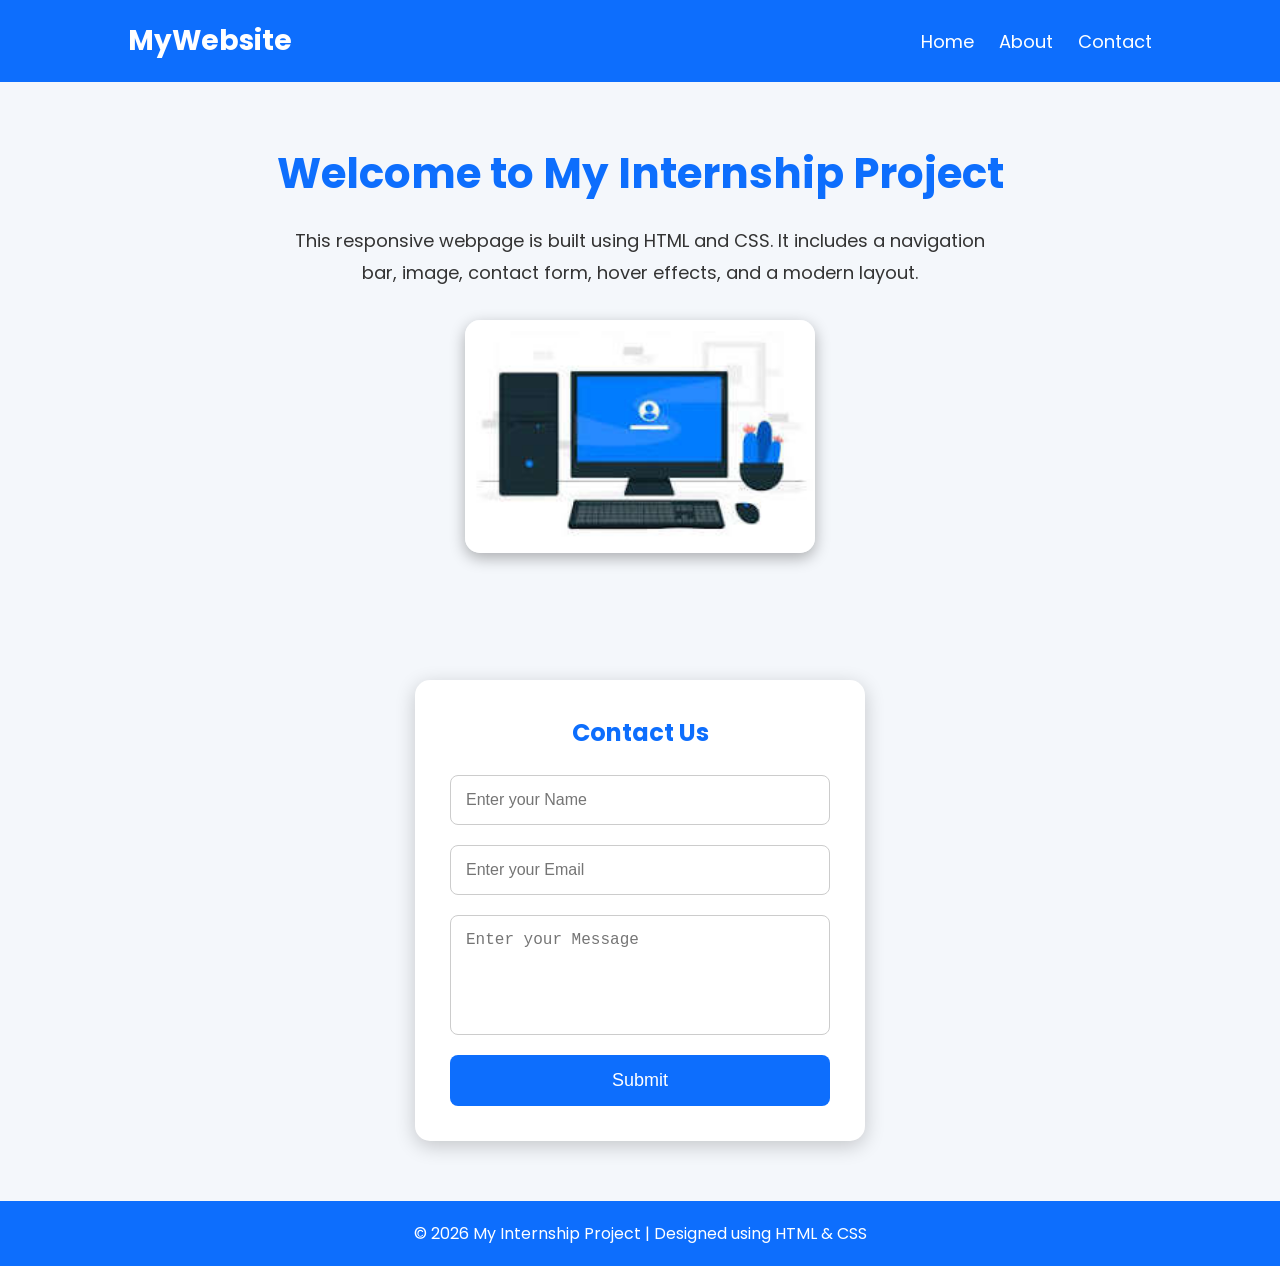
<file: Primeor Internship/Level1-Task1/index.html>
<!DOCTYPE html>
<html lang="en">
<head>
    <meta charset="UTF-8">
    <meta name="viewport" content="width=device-width, initial-scale=1.0">
    <title>My Internship Project</title>

    <link rel="stylesheet" href="style.css">

    <!-- Google Font -->
    <link href="https://fonts.googleapis.com/css2?family=Poppins:wght@300;400;600;700&display=swap" rel="stylesheet">
</head>

<body>

    <!-- Navigation -->

    <nav>

        <div class="logo">
            MyWebsite
        </div>

        <ul>

            <li><a href="#">Home</a></li>

            <li><a href="#">About</a></li>

            <li><a href="#">Contact</a></li>

        </ul>

    </nav>

    <!-- Hero Section -->

    <section class="hero">

        <h1>Welcome to My Internship Project</h1>

        <p>
            This responsive webpage is built using HTML and CSS.
            It includes a navigation bar, image, contact form,
            hover effects, and a modern layout.
        </p>

        <img src="images/image.jpg" alt="Website Image">

    </section>

    <!-- Contact Form -->

    <section class="contact">

        <h2>Contact Us</h2>

        <form>

            <input type="text" placeholder="Enter your Name" required>

            <input type="email" placeholder="Enter your Email" required>

            <textarea placeholder="Enter your Message"></textarea>

            <button type="submit">
                Submit
            </button>

        </form>

    </section>

    <!-- Footer -->

    <footer>

        <p>
            © 2026 My Internship Project | Designed using HTML & CSS
        </p>

    </footer>

</body>
</html>
</file>
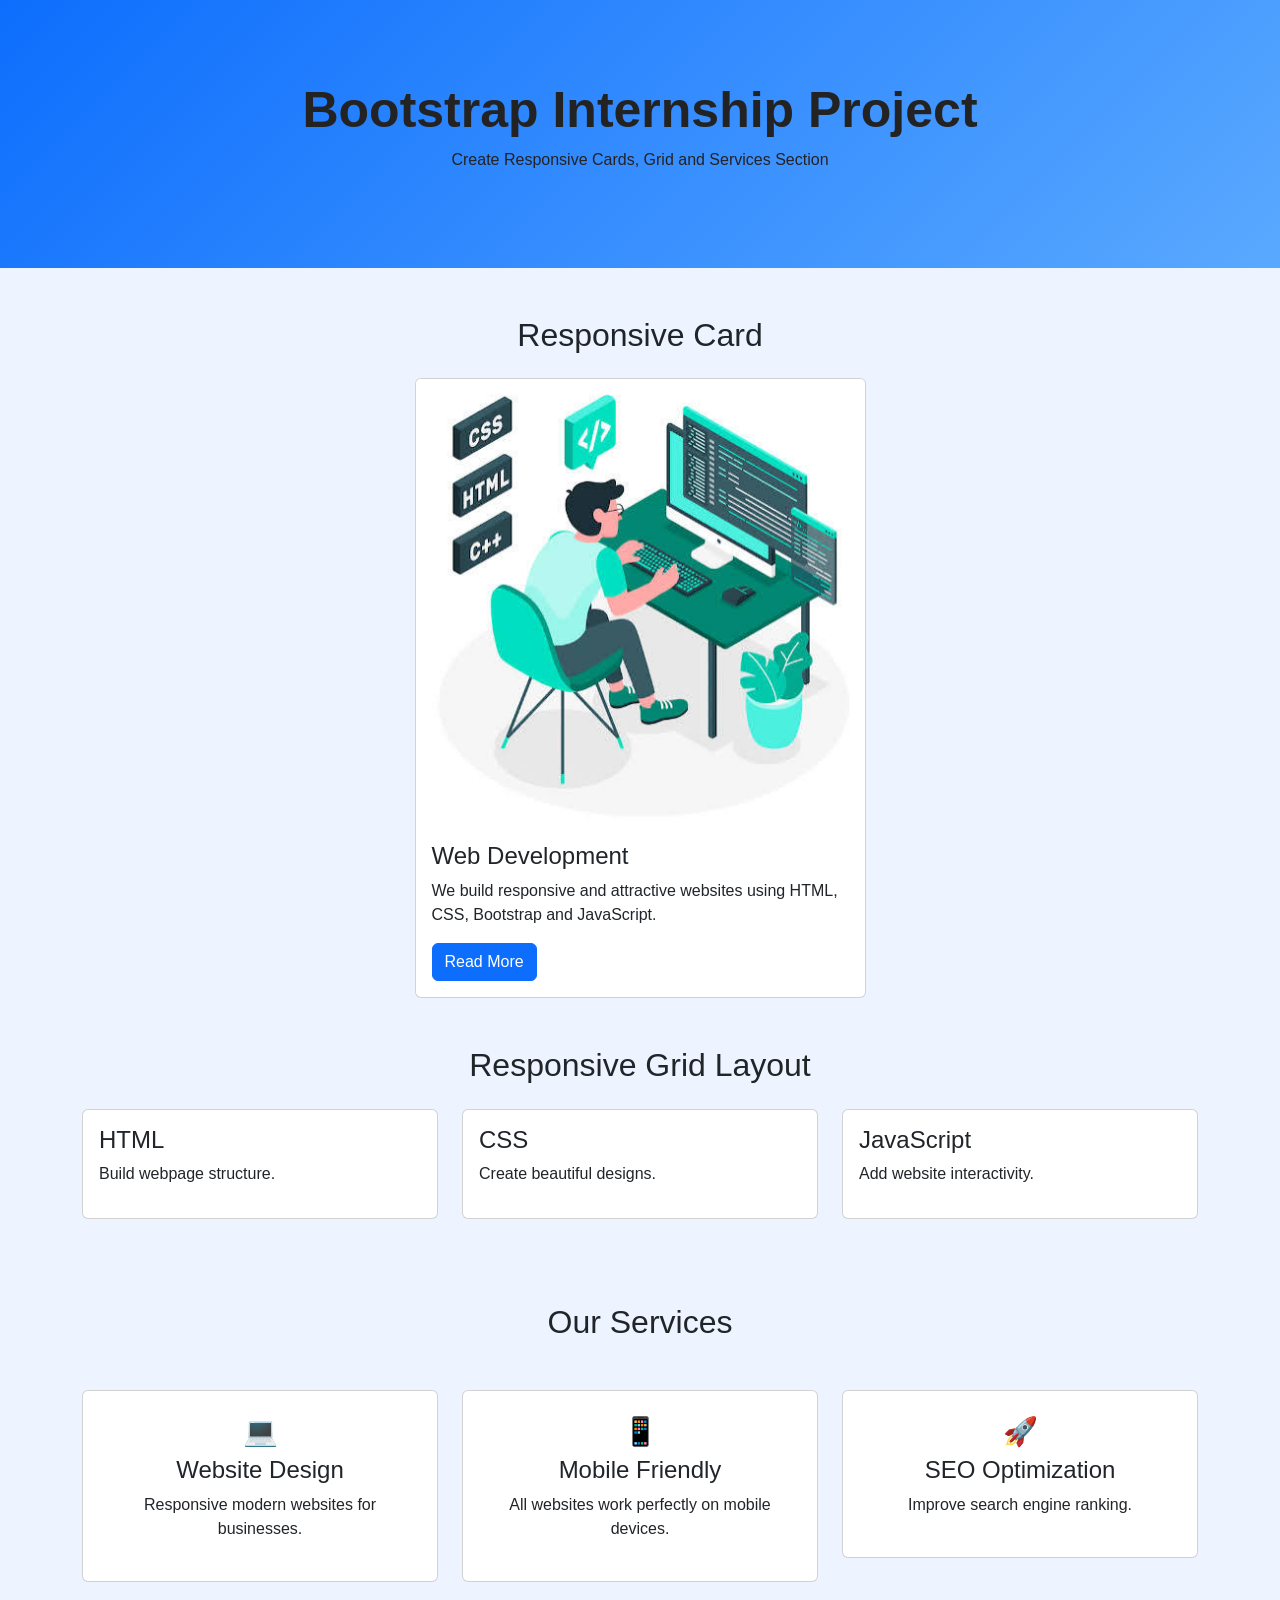
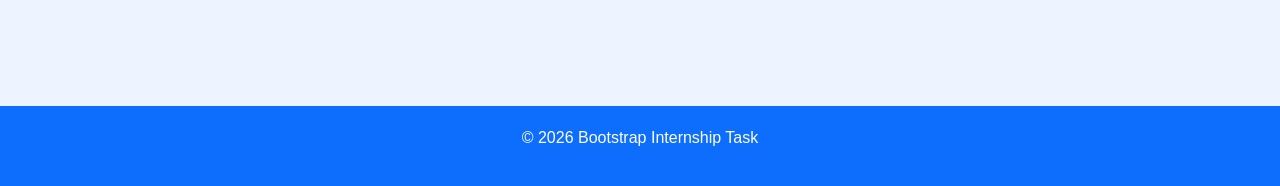
<file: Primeor Internship/Level2-Task1/index.html>
<!DOCTYPE html>
<html lang="en">

<head>

<meta charset="UTF-8">

<meta name="viewport" content="width=device-width, initial-scale=1">

<title>Bootstrap Internship Task</title>

<!-- Bootstrap CSS -->

<link href="https://cdn.jsdelivr.net/npm/bootstrap@5.3.3/dist/css/bootstrap.min.css" rel="stylesheet">

<style>

body{

background:#eef4ff;

font-family:Arial,sans-serif;

}

.hero{

background:linear-gradient(135deg,#0d6efd,#5aa9ff);

color:rgb(36, 35, 35);

padding:80px 20px;

text-align:center;

}

.hero h1{

font-size:50px;

font-weight:bold;

}

.card{

transition:.3s;

}

.card:hover{

transform:translateY(-10px);

box-shadow:0 10px 20px rgba(0,0,0,.3);

}

.services{

padding:60px 0;

}

footer{

background:#0d6efd;

color:white;

padding:20px;

text-align:center;

margin-top:40px;

}

</style>

</head>

<body>

<!-- HERO -->

<section class="hero">

<div class="container">

<h1>Bootstrap Internship Project</h1>

<p>Create Responsive Cards, Grid and Services Section</p>

</div>

</section>

<!-- CARD -->

<div class="container mt-5">

<h2 class="text-center mb-4">Responsive Card</h2>

<div class="row justify-content-center">

<div class="col-md-5">

<div class="card">

<img src="image/service.jpg" class="card-img-top" alt="Image">

<div class="card-body">

<h4 class="card-title">Web Development</h4>

<p class="card-text">

We build responsive and attractive websites using HTML, CSS, Bootstrap and JavaScript.

</p>

<a href="#" class="btn btn-primary">

Read More

</a>

</div>

</div>

</div>

</div>

</div>

<!-- GRID -->

<div class="container mt-5">

<h2 class="text-center mb-4">

Responsive Grid Layout

</h2>

<div class="row">

<div class="col-md-4 mb-4">

<div class="card p-3">

<h4>HTML</h4>

<p>Build webpage structure.</p>

</div>

</div>

<div class="col-md-4 mb-4">

<div class="card p-3">

<h4>CSS</h4>

<p>Create beautiful designs.</p>

</div>

</div>

<div class="col-md-4 mb-4">

<div class="card p-3">

<h4>JavaScript</h4>

<p>Add website interactivity.</p>

</div>

</div>

</div>

</div>

<!-- SERVICES -->

<section class="services">

<div class="container">

<h2 class="text-center mb-5">

Our Services

</h2>

<div class="row">

<div class="col-lg-4 col-md-6 mb-4">

<div class="card text-center p-4">

<h3>💻</h3>

<h4>Website Design</h4>

<p>

Responsive modern websites for businesses.

</p>

</div>

</div>

<div class="col-lg-4 col-md-6 mb-4">

<div class="card text-center p-4">

<h3>📱</h3>

<h4>Mobile Friendly</h4>

<p>

All websites work perfectly on mobile devices.

</p>

</div>

</div>

<div class="col-lg-4 col-md-6 mb-4">

<div class="card text-center p-4">

<h3>🚀</h3>

<h4>SEO Optimization</h4>

<p>

Improve search engine ranking.

</p>

</div>

</div>

</div>

</div>

</section>

<footer>

<p>

© 2026 Bootstrap Internship Task

</p>

</footer>

<script src="https://cdn.jsdelivr.net/npm/bootstrap@5.3.3/dist/js/bootstrap.bundle.min.js"></script>

</body>

</html>
</file>
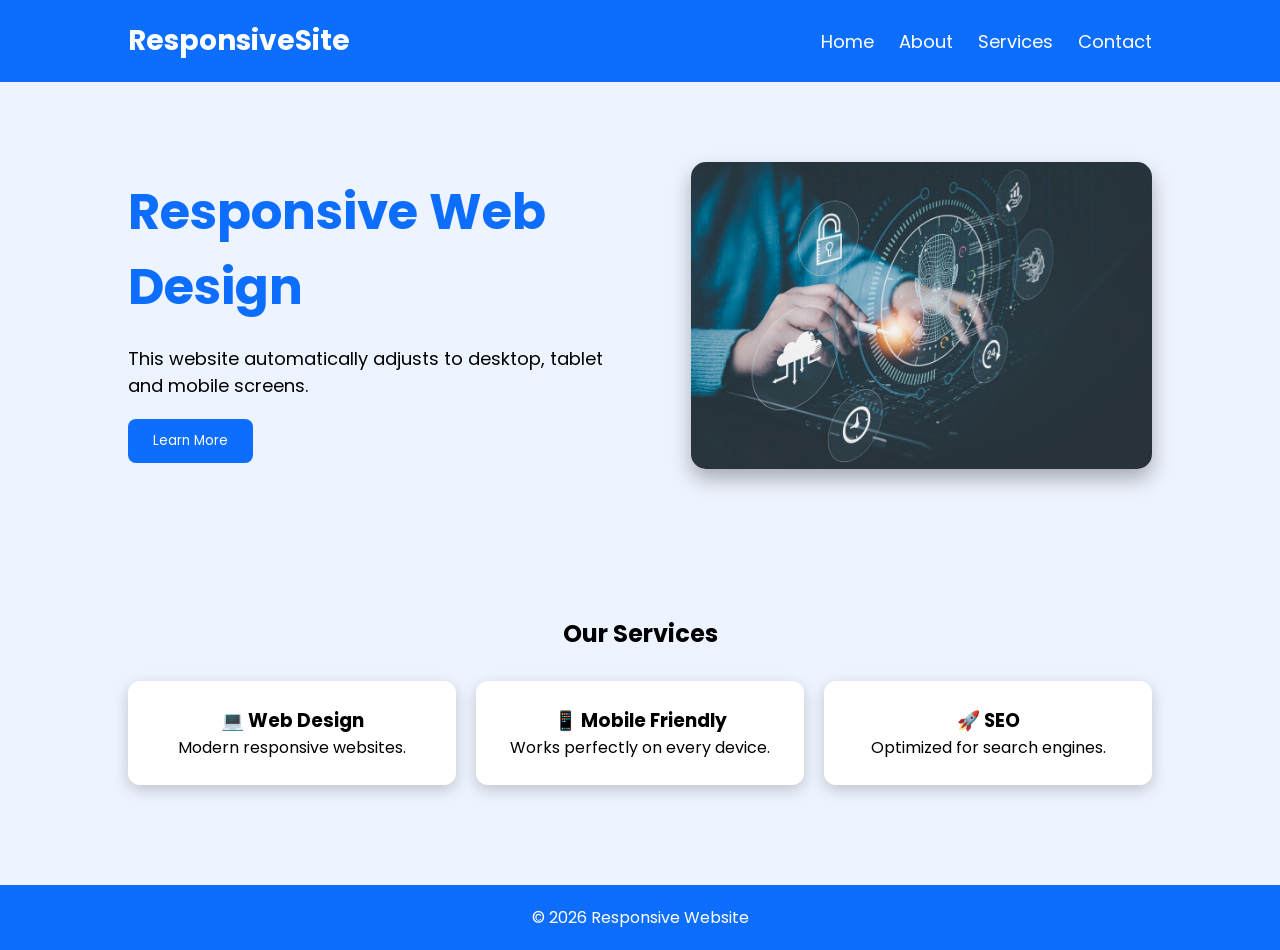
<file: Primeor Internship/Level2-Task2/index.html>
<!DOCTYPE html>
<html lang="en">

<head>

<meta charset="UTF-8">

<meta name="viewport" content="width=device-width, initial-scale=1.0">

<title>Responsive Website</title>

<link rel="stylesheet" href="style.css">

<link rel="preconnect" href="https://fonts.googleapis.com">

<link href="https://fonts.googleapis.com/css2?family=Poppins:wght@300;400;600;700&display=swap" rel="stylesheet">

</head>

<body>

<nav>

<div class="logo">

ResponsiveSite

</div>

<div class="menu-toggle" id="menu-toggle">

☰

</div>

<ul id="nav-links">

<li><a href="#">Home</a></li>

<li><a href="#">About</a></li>

<li><a href="#">Services</a></li>

<li><a href="#">Contact</a></li>

</ul>

</nav>

<section class="hero">

<div class="hero-text">

<h1>Responsive Web Design</h1>

<p>

This website automatically adjusts to desktop, tablet and mobile screens.

</p>

<button>Learn More</button>

</div>

<div class="hero-image">

<img src="responsive.jpg" alt="Responsive Image">

</div>

</section>

<section class="services">

<h2>Our Services</h2>

<div class="service-container">

<div class="card">

<h3>💻 Web Design</h3>

<p>Modern responsive websites.</p>

</div>

<div class="card">

<h3>📱 Mobile Friendly</h3>

<p>Works perfectly on every device.</p>

</div>

<div class="card">

<h3>🚀 SEO</h3>

<p>Optimized for search engines.</p>

</div>

</div>

</section>

<footer>

<p>© 2026 Responsive Website</p>

</footer>

<script src="script.js"></script>

</body>

</html>
</file>
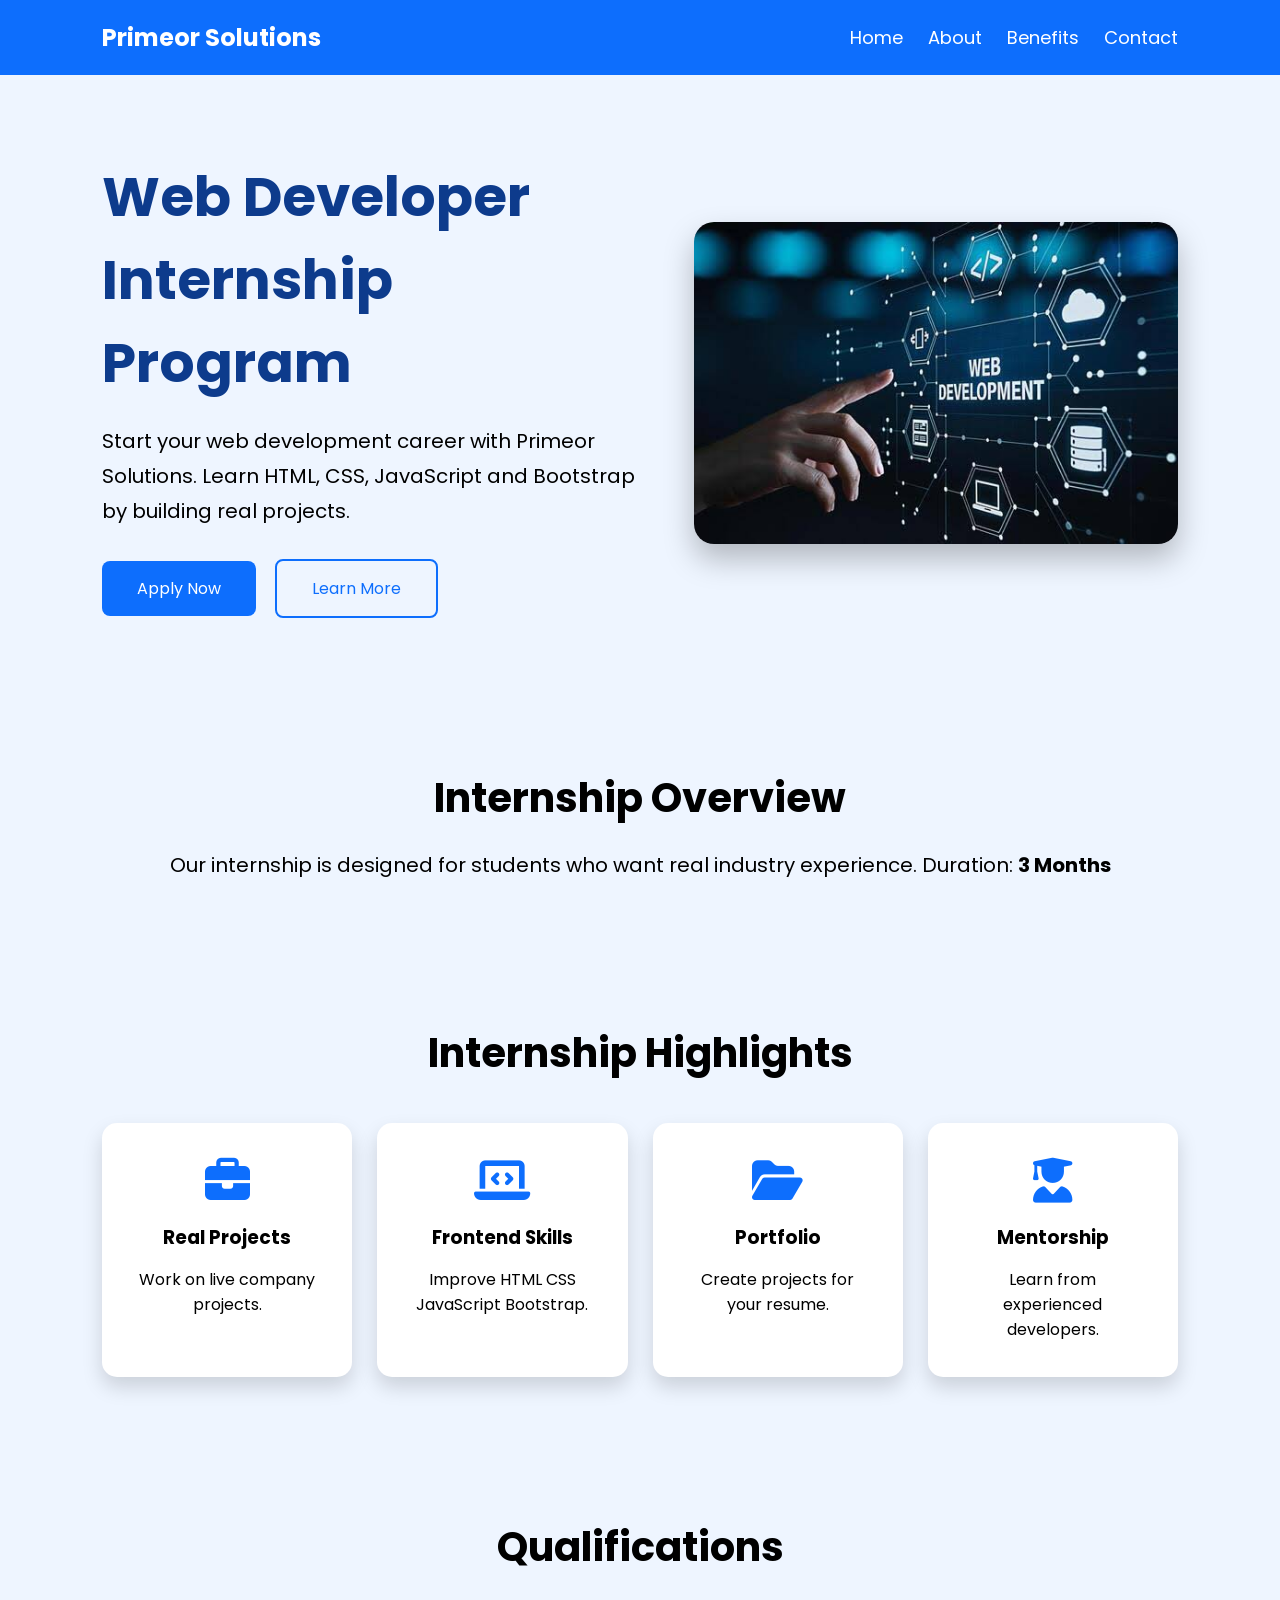
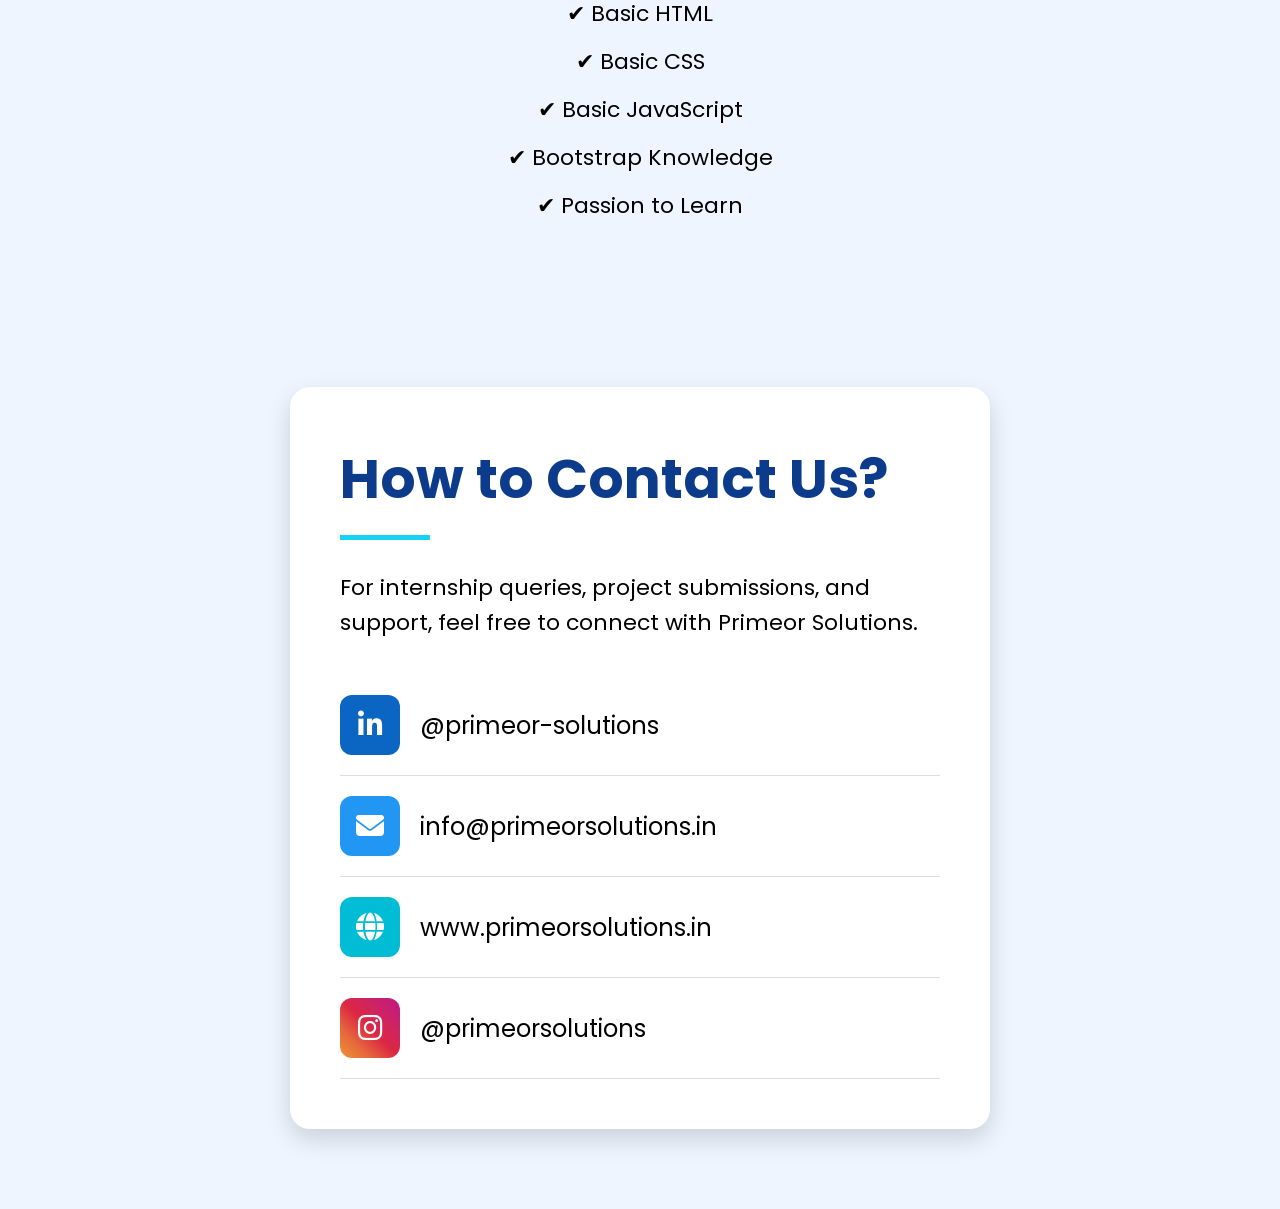
<file: Primeor Internship/Level3-Task2/index.html>
<!DOCTYPE html>
<html lang="en">

<head>

    <meta charset="UTF-8">
    <meta name="viewport" content="width=device-width, initial-scale=1.0">

    <title>Web Developer Internship</title>

    <link rel="stylesheet" href="style.css">

    <!-- Google Font -->
    <link href="https://fonts.googleapis.com/css2?family=Poppins:wght@300;400;500;600;700&display=swap"
        rel="stylesheet">

    <!-- Font Awesome -->
    <link rel="stylesheet"
        href="https://cdnjs.cloudflare.com/ajax/libs/font-awesome/6.5.2/css/all.min.css">

</head>

<body>

    <!-- Navbar -->

    <nav>

        <h2>Primeor Solutions</h2>

        <ul>

            <li><a href="#">Home</a></li>

            <li><a href="#">About</a></li>

            <li><a href="#">Benefits</a></li>

            <li><a href="#">Contact</a></li>

        </ul>

    </nav>

    <!-- Hero Section -->

    <section class="hero">

        <div class="hero-text">

            <h1>Web Developer Internship Program</h1>

            <p>

                Start your web development career with Primeor Solutions.

                Learn HTML, CSS, JavaScript and Bootstrap by building real projects.

            </p>

            <a href="#" class="btn">Apply Now</a>

            <a href="#" class="btn2">Learn More</a>

        </div>

        <div class="hero-image">

            <img src="internship.jpg" alt="Internship">

        </div>

    </section>

    <!-- Overview -->

    <section class="overview">

        <h2>Internship Overview</h2>

        <p>

            Our internship is designed for students who want real industry experience.

            Duration: <b>3 Months</b>

        </p>

    </section>

    <!-- Benefits -->

    <section class="benefits">

        <h2>Internship Highlights</h2>

        <div class="cards">

            <div class="card">

                <i class="fa-solid fa-briefcase"></i>

                <h3>Real Projects</h3>

                <p>Work on live company projects.</p>

            </div>

            <div class="card">

                <i class="fa-solid fa-laptop-code"></i>

                <h3>Frontend Skills</h3>

                <p>Improve HTML CSS JavaScript Bootstrap.</p>

            </div>

            <div class="card">

                <i class="fa-solid fa-folder-open"></i>

                <h3>Portfolio</h3>

                <p>Create projects for your resume.</p>

            </div>

            <div class="card">

                <i class="fa-solid fa-user-graduate"></i>

                <h3>Mentorship</h3>

                <p>Learn from experienced developers.</p>

            </div>

        </div>

    </section>

    <!-- Qualification -->

    <section class="qualification">

        <h2>Qualifications</h2>

        <ul>

            <li>✔ Basic HTML</li>

            <li>✔ Basic CSS</li>

            <li>✔ Basic JavaScript</li>

            <li>✔ Bootstrap Knowledge</li>

            <li>✔ Passion to Learn</li>

        </ul>

    </section>

    <!-- Contact -->

    <section class="contact">

        <div class="contact-box">

            <h1>How to Contact Us?</h1>

            <div class="line"></div>

            <p>

                For internship queries, project submissions,

                and support, feel free to connect with

                Primeor Solutions.

            </p>

            <div class="contact-item">

                <div class="icon linkedin">

                    <i class="fab fa-linkedin-in"></i>

                </div>

                <span>@primeor-solutions</span>

            </div>

            <div class="contact-item">

                <div class="icon email">

                    <i class="fas fa-envelope"></i>

                </div>

                <span>info@primeorsolutions.in</span>

            </div>

            <div class="contact-item">

                <div class="icon website">

                    <i class="fas fa-globe"></i>

                </div>

                <span>www.primeorsolutions.in</span>

            </div>

            <div class="contact-item">

                <div class="icon instagram">

                    <i class="fab fa-instagram"></i>

                </div>

                <span>@primeorsolutions</span>

            </div>

        </div>

    </section>

</body>

</html>
</file>
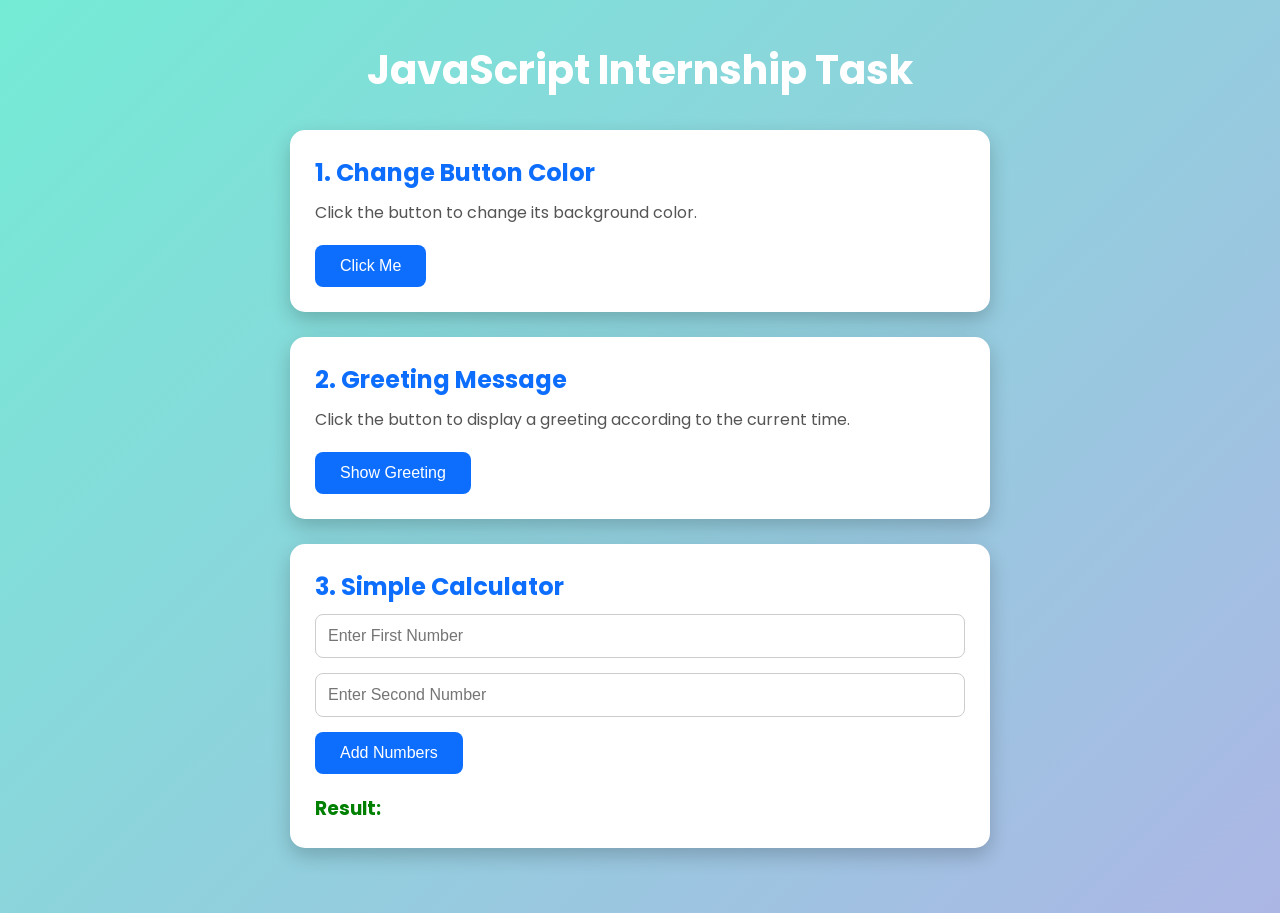
<file: Primeor Internship/Level1-Task2/JavaScript_Project/index.html>
<!DOCTYPE html>
<html lang="en">

<head>

    <meta charset="UTF-8">

    <meta name="viewport" content="width=device-width, initial-scale=1.0">

    <title>JavaScript Internship Task</title>

    <link rel="stylesheet" href="style.css">

    <link href="https://fonts.googleapis.com/css2?family=Poppins:wght@300;400;600;700&display=swap" rel="stylesheet">

</head>

<body>

    <div class="container">

        <h1>JavaScript Internship Task</h1>

        <!-- Task 1 -->

        <div class="card">

            <h2>1. Change Button Color</h2>

            <p>Click the button to change its background color.</p>

            <button id="colorButton" onclick="changeColor()">
                Click Me
            </button>

        </div>

        <!-- Task 2 -->

        <div class="card">

            <h2>2. Greeting Message</h2>

            <p>Click the button to display a greeting according to the current time.</p>

            <button onclick="showGreeting()">
                Show Greeting
            </button>

        </div>

        <!-- Task 3 -->

        <div class="card">

            <h2>3. Simple Calculator</h2>

            <input
                type="number"
                id="num1"
                placeholder="Enter First Number">

            <input
                type="number"
                id="num2"
                placeholder="Enter Second Number">

            <button onclick="calculateSum()">
                Add Numbers
            </button>

            <h3 id="result">
                Result:
            </h3>

        </div>

    </div>

    <script src="script.js"></script>

</body>

</html>
</file>
<file: Primeor Internship/Level1-Task1/style.css>
/* Reset */

*{
    margin:0;
    padding:0;
    box-sizing:border-box;
}

/* Body */

body{

    font-family:'Poppins',sans-serif;

    background:#f4f7fb;

    color:#333;

}

/* Navigation */

nav{

    display:flex;

    justify-content:space-between;

    align-items:center;

    background:#0d6efd;

    padding:20px 10%;

}

.logo{

    color:white;

    font-size:28px;

    font-weight:bold;

}

nav ul{

    display:flex;

    list-style:none;

}

nav ul li{

    margin-left:25px;

}

nav ul li a{

    color:white;

    text-decoration:none;

    font-size:18px;

    transition:0.3s;

}

nav ul li a:hover{

    color:yellow;

}

/* Hero */

.hero{

    text-align:center;

    padding:60px 20px;

}

.hero h1{

    font-size:42px;

    color:#0d6efd;

    margin-bottom:20px;

}

.hero p{

    font-size:18px;

    max-width:700px;

    margin:auto;

    line-height:1.8;

    margin-bottom:30px;

}

.hero img{

    width:350px;

    max-width:90%;

    border-radius:15px;

    box-shadow:0 5px 15px rgba(0,0,0,.3);

}

/* Contact */

.contact{

    background:white;

    width:450px;

    max-width:90%;

    margin:60px auto;

    padding:35px;

    border-radius:15px;

    box-shadow:0 5px 20px rgba(0,0,0,.2);

}

.contact h2{

    text-align:center;

    margin-bottom:25px;

    color:#0d6efd;

}

.contact form{

    display:flex;

    flex-direction:column;

}

.contact input,

.contact textarea{

    padding:15px;

    margin-bottom:20px;

    border:1px solid #ccc;

    border-radius:8px;

    font-size:16px;

}

.contact textarea{

    height:120px;

    resize:none;

}

.contact button{

    padding:15px;

    border:none;

    background:#0d6efd;

    color:white;

    font-size:18px;

    border-radius:8px;

    cursor:pointer;

    transition:.3s;

}

.contact button:hover{

    background:#084298;

}

/* Footer */

footer{

    background:#0d6efd;

    color:white;

    text-align:center;

    padding:20px;

}

/* Responsive */

@media(max-width:768px){

nav{

    flex-direction:column;

}

nav ul{

    flex-direction:column;

    margin-top:15px;

}

nav ul li{

    margin:10px 0;

}

.hero h1{

    font-size:32px;

}

.hero p{

    font-size:16px;

}

}
</file>
<file: Primeor Internship/Level2-Task2/style.css>
*{
margin:0;
padding:0;
box-sizing:border-box;
font-family:'Poppins',sans-serif;
}

body{

background:#eef4ff;

}

nav{

display:flex;

justify-content:space-between;

align-items:center;

padding:20px 10%;

background:#0d6efd;

color:white;

}

.logo{

font-size:28px;

font-weight:bold;

}

nav ul{

display:flex;

list-style:none;

}

nav ul li{

margin-left:25px;

}

nav ul li a{

color:white;

text-decoration:none;

font-size:18px;

}

.menu-toggle{

display:none;

font-size:30px;

cursor:pointer;

}

.hero{

display:flex;

justify-content:space-between;

align-items:center;

padding:80px 10%;

}

.hero-text{

width:50%;

}

.hero-text h1{

font-size:50px;

color:#0d6efd;

}

.hero-text p{

margin:20px 0;

font-size:18px;

}

button{

background:#0d6efd;

color:white;

border:none;

padding:12px 25px;

border-radius:8px;

cursor:pointer;

}

.hero-image{

width:45%;

}

.hero-image img{

width:100%;

border-radius:15px;

box-shadow:0 10px 20px rgba(0,0,0,.3);

}

.services{

padding:60px 10%;

text-align:center;

}

.service-container{

display:flex;

gap:20px;

margin-top:30px;

}

.card{

background:white;

padding:25px;

border-radius:12px;

box-shadow:0 5px 15px rgba(0,0,0,.2);

flex:1;

transition:.3s;

}

.card:hover{

transform:translateY(-10px);

}

footer{

background:#0d6efd;

color:white;

text-align:center;

padding:20px;

margin-top:40px;

}

/* Tablet */

@media(max-width:992px){

.hero{

flex-direction:column;

text-align:center;

}

.hero-text,

.hero-image{

width:100%;

}

.hero-image{

margin-top:30px;

}

.service-container{

flex-direction:column;

}

}

/* Mobile */

@media(max-width:768px){

.menu-toggle{

display:block;

}

nav ul{

display:none;

position:absolute;

top:70px;

left:0;

width:100%;

background:#0d6efd;

flex-direction:column;

text-align:center;

}

nav ul.show{

display:flex;

}

nav ul li{

margin:15px 0;

}

.hero h1{

font-size:36px;

}

}
</file>
<file: Primeor Internship/Level3-Task2/style.css>
*{
margin:0;
padding:0;
box-sizing:border-box;
font-family:'Poppins',sans-serif;
}

body{
background:#eef5ff;
}

/* Navbar */

nav{
display:flex;
justify-content:space-between;
align-items:center;
padding:20px 8%;
background:#0d6efd;
}

nav h2{
color:white;
}

nav ul{
display:flex;
list-style:none;
}

nav li{
margin-left:25px;
}

nav a{
color:white;
text-decoration:none;
font-size:18px;
transition:.3s;
}

nav a:hover{
color:yellow;
}

/* Hero */

.hero{
display:flex;
justify-content:space-between;
align-items:center;
padding:80px 8%;
}

.hero-text{
width:50%;
}

.hero-text h1{
font-size:55px;
color:#0d3b8c;
margin-bottom:20px;
}

.hero-text p{
font-size:20px;
line-height:35px;
margin-bottom:30px;
}

.hero-image{
width:45%;
}

.hero-image img{
width:100%;
border-radius:20px;
box-shadow:0 15px 30px rgba(0,0,0,.25);
}

/* Buttons */

.btn{
background:#0d6efd;
padding:15px 35px;
color:white;
text-decoration:none;
border-radius:8px;
margin-right:15px;
display:inline-block;
}

.btn:hover{
background:#084298;
}

.btn2{
border:2px solid #0d6efd;
padding:15px 35px;
text-decoration:none;
border-radius:8px;
color:#0d6efd;
display:inline-block;
}

.btn2:hover{
background:#0d6efd;
color:white;
}

/* Overview */

.overview{
padding:70px 8%;
text-align:center;
}

.overview h2{
font-size:40px;
margin-bottom:20px;
}

.overview p{
font-size:20px;
line-height:35px;
}

/* Cards */

.benefits{
padding:70px 8%;
}

.benefits h2{
text-align:center;
font-size:40px;
margin-bottom:40px;
}

.cards{
display:grid;
grid-template-columns:repeat(4,1fr);
gap:25px;
}

.card{
background:white;
padding:35px;
text-align:center;
border-radius:15px;
box-shadow:0 10px 20px rgba(0,0,0,.15);
transition:.3s;
}

.card:hover{
transform:translateY(-10px);
}

.card i{
font-size:45px;
color:#0d6efd;
margin-bottom:20px;
}

.card h3{
margin-bottom:15px;
}

/* Qualification */

.qualification{
padding:70px;
text-align:center;
}

.qualification h2{
font-size:40px;
margin-bottom:20px;
}

.qualification ul{
list-style:none;
}

.qualification li{
font-size:22px;
margin:15px;
}

/* Contact */

.contact{
display:flex;
justify-content:center;
padding:80px 20px;
}

.contact-box{
background:white;
width:700px;
padding:50px;
border-radius:20px;
box-shadow:0 10px 25px rgba(0,0,0,.15);
}

.contact-box h1{
font-size:55px;
color:#0d3b8c;
margin-bottom:15px;
}

.line{
width:90px;
height:5px;
background:#18d2f5;
margin-bottom:30px;
}

.contact-box p{
font-size:22px;
line-height:35px;
margin-bottom:35px;
}

.contact-item{
display:flex;
align-items:center;
padding:20px 0;
border-bottom:1px solid #ddd;
}

.icon{
width:60px;
height:60px;
border-radius:12px;
display:flex;
justify-content:center;
align-items:center;
margin-right:20px;
font-size:28px;
color:white;
}

.linkedin{
background:#0A66C2;
}

.email{
background:#2196F3;
}

.website{
background:#00BCD4;
}

.instagram{
background:linear-gradient(45deg,#f09433,#e6683c,#dc2743,#cc2366,#bc1888);
}

.contact-item span{
font-size:24px;
}

/* Responsive */

@media(max-width:992px){

.hero{
flex-direction:column;
text-align:center;
}

.hero-text,.hero-image{
width:100%;
}

.hero-image{
margin-top:40px;
}

.cards{
grid-template-columns:repeat(2,1fr);
}

}

@media(max-width:768px){

nav{
flex-direction:column;
}

nav ul{
margin-top:15px;
}

.hero-text h1{
font-size:38px;
}

.cards{
grid-template-columns:1fr;
}

.contact-box{
width:95%;
padding:30px;
}

.contact-box h1{
font-size:35px;
}

.contact-box p{
font-size:18px;
}

.contact-item span{
font-size:18px;
}

}
</file>
<file: Primeor Internship/Level1-Task2/JavaScript_Project/style.css>
*{
    margin:0;
    padding:0;
    box-sizing:border-box;
}

body{

    font-family:'Poppins',sans-serif;

    background:linear-gradient(135deg,#74ebd5,#ACB6E5);

    min-height:100vh;

    display:flex;

    justify-content:center;

    align-items:center;

    padding:40px;

}

.container{

    width:700px;

    max-width:100%;

}

h1{

    text-align:center;

    color:white;

    margin-bottom:30px;

    font-size:40px;

}

.card{

    background:white;

    padding:25px;

    margin-bottom:25px;

    border-radius:15px;

    box-shadow:0 8px 20px rgba(0,0,0,.2);

}

.card h2{

    color:#0d6efd;

    margin-bottom:10px;

}

.card p{

    color:#555;

    margin-bottom:20px;

}

button{

    background:#0d6efd;

    color:white;

    border:none;

    padding:12px 25px;

    border-radius:8px;

    font-size:16px;

    cursor:pointer;

    transition:.3s;

}

button:hover{

    background:#084298;

    transform:scale(1.05);

}

input{

    width:100%;

    padding:12px;

    margin-bottom:15px;

    border:1px solid #ccc;

    border-radius:8px;

    font-size:16px;

}

#result{

    margin-top:20px;

    color:green;

}

@media(max-width:768px){

.container{

    width:100%;

}

h1{

    font-size:30px;

}

}
</file>
